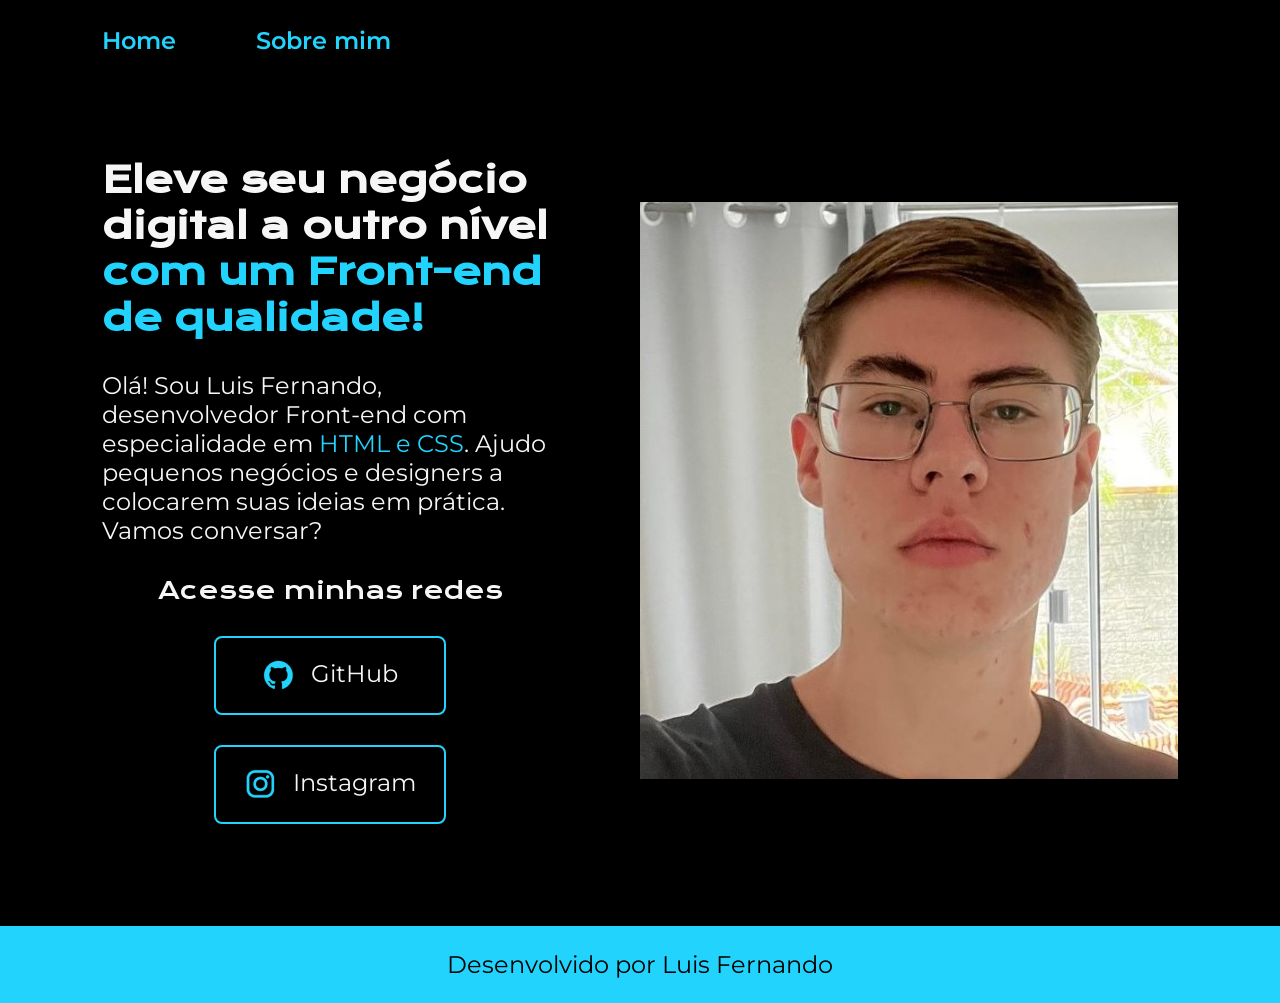
<file: index.html>
<!DOCTYPE html>
<html lang="pt-br">

<head>
    <meta charset="UTF-8">
    <meta http-equiv="X-UA-Compatible" content="IE=edge">
    <meta name="viewport" content="width=device-width, initial-scale=1.0">
    <title>Portifolio</title>
    <link rel="stylesheet" href="./style/style.css">
</head>

<body>
    <header class="cabecalho">
        <nav class="cabecalho__menu">
            <a class="cabecalho__menu__links" href="index1.html"> Home</a>
            <a class="cabecalho__menu__links" href="about.html">Sobre mim</a>
        </nav>
    </header>
    <main class="apresentacao">
        <section class="apresentacao__conteudo">
            <h1 class="apresentacao__conteudo__titulo">Eleve seu negócio digital a outro nível<strong
                    class="titulo-destaque"> com um Front-end de qualidade!
                </strong></h1>
            <p class="apresentacao__conteudo__texto">Olá! Sou <span class="Nome">Luis Fernando</span>, desenvolvedor
                Front-end com especialidade em <span class="texto texto-destaque"> HTML e
                    CSS</span>. Ajudo pequenos negócios e designers a
                colocarem suas ideias em prática. Vamos
                conversar?</p>
            <div class="apresentacao__links">
                <h2 class="apresentacao__links__subtitulo">Acesse minhas redes</h2>
                <a class="apresentacao__links__link" href="https://github.com/Luissoupinski">
                    <img src="./assets/github.png" alt="Logo Github">
                    GitHub</a>
                    <a class="apresentacao__links__link" href="https://instagram.com/luissoupinski">
                        <img src="./assets/instagram.png" alt="Logo Instagram">
                        Instagram
                    </a>
            </div>
        </section>
        <img class="apresentacao__imagem" src="./assets/imagem.png" alt="Foto Luis Fernando">
    </main>
    <footer class="rodape">
        <p>Desenvolvido por Luis Fernando</p>
    </footer>
</body>

</html>
</file>
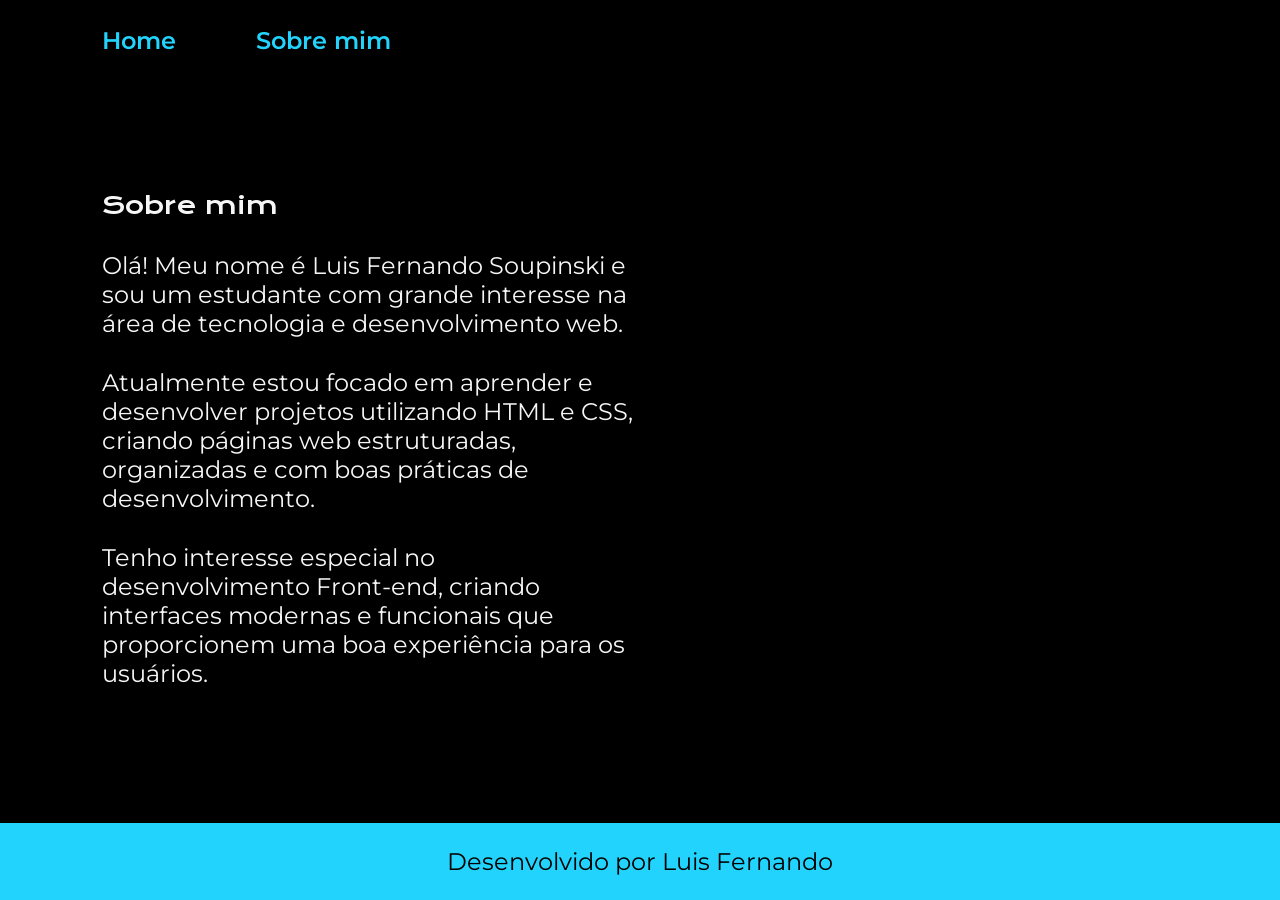
<file: about.html>
<!DOCTYPE html>
<html lang="pt-br">

<head>
    <meta charset="UTF-8">
    <meta http-equiv="X-UA-Compatible" content="IE=edge">
    <meta name="viewport" content="width=device-width, initial-scale=1.0">
    <title>Sobre mim</title>
    <link rel="stylesheet" href="./style/style.css">
</head>

<body>
    <header class="cabecalho">
        <nav class="cabecalho__menu">
            <a class="cabecalho__menu__links" href="index1.html"> Home</a>
            <a class="cabecalho__menu__links" href="about.html">Sobre mim</a>
        </nav>
    </header>
    <main class="apresentacao">
        <section class="apresentacao__conteudo">
            <h1 class="apresentacao__sobremim__titulo">Sobre mim</h1>
            <p class="apresentacao__sobremim__texto">Olá! Meu nome é Luis Fernando Soupinski e sou um estudante com
                grande interesse na área de tecnologia e desenvolvimento web.</p>
            <p class="apresentacao__sobremim__texto">Atualmente estou focado em aprender e desenvolver projetos
                utilizando HTML e CSS, criando páginas web estruturadas,
                organizadas e com boas práticas de desenvolvimento.</p>
            <p class="apresentacao__sobremim__texto">Tenho interesse especial no desenvolvimento Front-end,
                criando interfaces modernas e funcionais que proporcionem uma boa experiência para os usuários.</p>
        </section>
    </main>
    <footer class="rodape">
        <p>Desenvolvido por Luis Fernando</p>
    </footer>
</body>

</html>
</file>
<file: style/style.css>
@import url('https://fonts.googleapis.com/css2?family=Krona+One&family=Montserrat:ital,wght@0,100..900;1,100..900&display=swap');

:root {
    --cor-primaria: #000000;
    --cor-secundaria: #f6f6f6;
    --cor-terciaria: #22d4fd;
    --cor-neutra: #272727;

    --fonte-primaria: "Krona One", sans-serif;
    --fonte-secundaria: "Montserrat", sans-serif;
}

* {
    margin: 0;
    padding: 0;
}

body {
    box-sizing: border-box;
    background-color: var(--cor-primaria);
    color: var(--cor-secundaria);
}

.titulo-destaque {
    color: var(--cor-terciaria);
}

.apresentacao {
    padding: 8%;
    display: flex;
    align-items: center;
    justify-content: space-between;
    gap: 82px;
}

.apresentacao__conteudo {
    width: 50%;
    display: flex;
    flex-direction: column;
    gap: 30px;
}

.apresentacao__conteudo__titulo {
    font-size: 2.25rem;
    font-family: var(--fonte-primaria);
}

.apresentacao__conteudo__texto {
    font-size: 1.5rem;
    font-family: var(--fonte-secundaria);
}

.apresentacao__links {
    display: flex;
    flex-direction: column;
    justify-content: space-between;
    align-items: center;
    gap: 30px;
}

.apresentacao__links__subtitulo {
    font-family: var(--fonte-primaria);
    font-weight: 400;
    font-size: 1.5rem;
}

.apresentacao__links__link {
    display: flex;
    justify-content: center;
    gap: 16px;
    border: solid 2px var(--cor-terciaria);
    width: 50%;
    text-align: center;
    border-radius: 8px;
    font-size: 1.5rem;
    padding: 21.5px 0;
    text-decoration: none;
    color: var(--cor-secundaria);
    font-family: var(--fonte-secundaria);
}

.texto-destaque {
    color: var(--cor-terciaria);
}

.apresentacao__links__link:hover {
    background-color: var(--cor-neutra);
}

.Nome:hover {
    color: var(--cor-terciaria);
}

.apresentacao__links__link:hover {
    padding: 3.5%;
}

.rodape {
    padding: 24px;
    color: var(--cor-primaria);
    background-color: var(--cor-terciaria);
    font-family: var(--fonte-secundaria);
    font-size: 1.5rem;
    text-align: center;
}

.cabecalho__menu__links {
    font-family: var(--fonte-secundaria);
    font-size: 1.5rem;
    color: var(--cor-terciaria);
    font-weight: 600;
    text-decoration: none;
}

.cabecalho {
    padding: 2% 0% 0% 8%;
}

.cabecalho__menu {
    display: flex;
    gap: 80px;
}

.apresentacao__curriculo__titulo {
    font-size: 1.5rem;
    font-family: var(--fonte-primaria);
}

.apresentacao__sobremim__titulo {
    font-weight: 400;
    font-family: var(--fonte-primaria);
    font-size: 1.5rem;
}

.apresentacao__sobremim__texto {
    font-family: var(--fonte-secundaria);
    font-size: 1.5rem;
}

body {
    min-height: 100vh;
    display: flex;
    flex-direction: column;
}

main {
    flex: 1;
}

.apresentacao__imagem {
    width: 50%;
}

@media (max-width: 1200px) {
    .apresentacao {
        flex-direction: column-reverse;
        padding: 5%;

    }

    .cabecalho {
        padding: 10%;
    }

    .cabecalho__menu {
        justify-content: center;
    }

    .apresentacao__conteudo {
        width: auto;

    }
}
</file>
